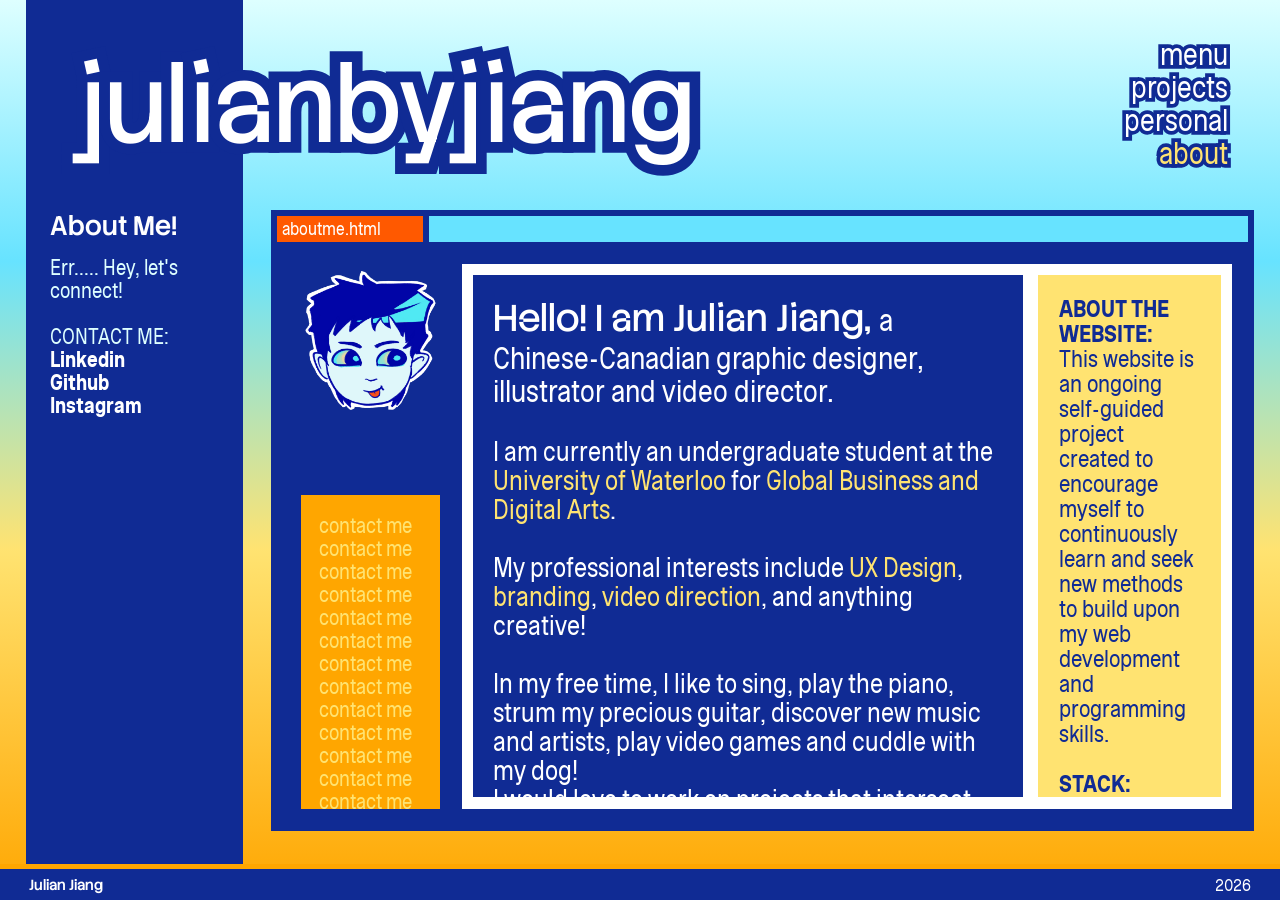
<file: aboutme.html>
<!DOCTYPE html>

<html class="gradient-blue-orange">

	<head>
		<title>Julian Jiang :: About</title>
		<link type="text/css" rel="stylesheet" href="assets/css/aboutme-style.css"/> <!-- eruhhuhg -->
		<link type="text/css" rel="stylesheet" href="assets/extracss/constants-style.css"/>
		<link type="text/css" rel="stylesheet" href="assets/extracss/text-style.css"/>
		<link type="text/css" rel="stylesheet" href="assets/extracss/animations.css"/>
		<link type="text/css" rel="stylesheet" href="assets/extracss/colours.css"/>

		<link rel="preconnect" href="https://fonts.googleapis.com">
        <link rel="preconnect" href="https://fonts.gstatic.com" crossorigin>
        <link href="https://fonts.googleapis.com/css2?family=Cossette+Texte:wght@400;700&family=Stack+Sans+Headline:wght@200..700&family=Stack+Sans+Notch&display=swap" rel="stylesheet">
	</head>

	<body>
        <div id="bodybody">
            <div id="top">
                <h1 id="name" class="stack-sans-notch-title">julianbyjiang</h1>

                <nav>
                    <ul class="cossette-texte-regular">
                        <li><a href="index.html">menu</a></li>
                        <li><a href="projects.html">projects</a></li>
                        <li><a href="personal.html">personal</a></li>
                        <li class="on-this-page">about</li>
                    </ul>
                </nav>
            </div>

            <aside>
                <div class="aside-title stack-sans-headline-bold">About Me!</div>
                <div class="aside-desc cossette-texte-regular">
                    Err..... Hey, let's connect!<br><br>
                    CONTACT ME:<br>
                    <a href="https://www.linkedin.com/in/julian-jiang-3a1749302/" target="_blank">Linkedin</a><br>
                    <a href="https://github.com/julianbyjiang" target="_blank">Github</a><br>
                    <a href="https://www.instagram.com/jdizzledazzledog/" target="_blank">Instagram</a><br>
                </div>
            </aside>

            <div id="main-area">
                <div id="about-box-area">

                    <div id="about-box-top">
                        <p class="aside-desc cossette-texte-regular">aboutme.html</p>
                        <div id="about-box-top-white"></div>
                    </div>
                    
                    <div id="about-box" class="aside-desc cossette-texte-regular">
                        <div id="about-box-left">
                            <div id="about-box-drawing">
                                <div><img class="smallZoomOnHover" src="assets/images/me july 2026.png" alt="Illustrated Icon of Julian Jiang by Julian Jiang"></div>
                            </div>
                            <div id="about-box-contact" class="yscroll-holder scrollbar-orange-yellow"><div class="yscroll-inside">contact me contact me contact me contact me 
                                contact me contact me contact me contact me contact me contact me contact me 
                                contact me contact me contact me contact me contact me contact me contact me
                                contact me contact me contact me contact me contact me contact me contact me</div>
                            </div>
                        </div>
                        <div id="about-box-right">

                            <div id="about-box-myDesc" class="yscroll-holder scrollbar-blue-white"><div class="yscroll-inside">
                                <span class="stack-sans-notch-title hello">Hello! I am Julian Jiang, </span><span class="hello2">a Chinese-Canadian graphic designer, illustrator and video director.</span><br><br>
                                I am currently an undergraduate student at the <strong>University of Waterloo</strong> for <strong>Global Business and Digital Arts</strong>. <br><br>
                                My professional interests include <strong>UX Design</strong>, <strong>branding</strong>, <strong>video direction</strong>, and anything creative! <br><br>
                                In my free time, I like to sing, play the piano, strum my precious guitar, discover new music and artists, play video games and cuddle with my dog!<br>
                                I would love to work on projects that intersect with my hobbies and professional interests.<br><br>     
                            </div></div>

                            <div id="about-box-stack" class="yscroll-holder scrollbar-yellow-orange"><div class="yscroll-inside">
                                <strong>ABOUT THE WEBSITE:</strong><br>
                                This website is an ongoing self-guided project 
                                created to encourage myself to continuously learn and seek new methods to build upon my web development and programming skills. <br><br>
            
                                <strong>STACK:</strong><br>HTML, CSS, Javascript, p5.js, Figma<br><br>
                                On this page, there was no AI generation used.<br>
                                Anything generated with or modified by AI would be explicitly specified.
                                <br><br>
                                <strong>TO DO LIST:</strong><br>Make it responsive to mobile screens;
                            </div></div>
                        </div>
                    </div>
                </div>
            </div>
        </div>
        
        <footer class="orange">
            <p class="stack-sans-headline-bold">Julian Jiang</p>
            <p class="cossette-texte-regular">2026</p>
        </footer>


	</body>
    
</html>
</file>
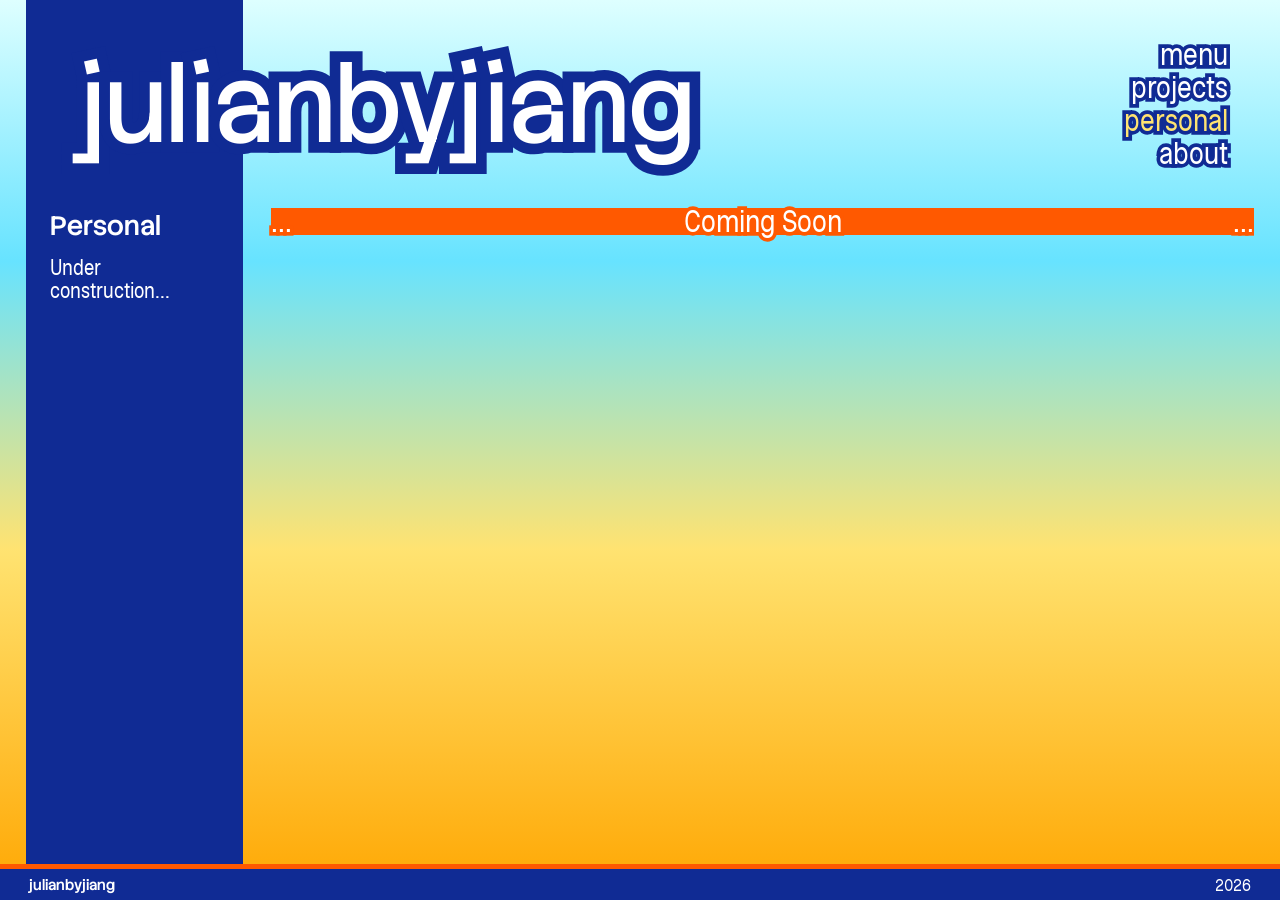
<file: personal.html>
<!DOCTYPE html>

<html class="gradient-blue-orange">

	<head>
		<title>Julian Jiang :: Personal</title>
		<link type="text/css" rel="stylesheet" href="assets/css/personal-style.css"/> <!-- eruhhuhg -->
		<link type="text/css" rel="stylesheet" href="assets/extracss/constants-style.css"/>
		<link type="text/css" rel="stylesheet" href="assets/extracss/text-style.css"/>
		<link type="text/css" rel="stylesheet" href="assets/extracss/animations.css"/>
		<link type="text/css" rel="stylesheet" href="assets/extracss/colours.css"/>

		<link rel="preconnect" href="https://fonts.googleapis.com">
        <link rel="preconnect" href="https://fonts.gstatic.com" crossorigin>
        <link href="https://fonts.googleapis.com/css2?family=Cossette+Texte:wght@400;700&family=Stack+Sans+Headline:wght@200..700&family=Stack+Sans+Notch&display=swap" rel="stylesheet">
	</head>

	<body>
        <div id="bodybody">
            <div id="top">
                <h1 id="name" class="stack-sans-notch-title">julianbyjiang</h1>

                <nav>
                    <ul class="cossette-texte-regular">
                        <li><a href="index.html">menu</a></li>
                        <li><a href="projects.html">projects</a></li>
                        <li class="on-this-page">personal</li>
                        <li><a href="aboutme.html">about</a></li>
                    </ul>
                </nav>
            </div>

            <aside>
                <div class="aside-title stack-sans-headline-bold">Personal</div>
                <div class="aside-desc cossette-texte-regular">
                    Under construction...
                </div>
            </aside>

            <div id="main-area">
                <div id="page-bar" class="cossette-texte-regular">
                    <p>...</p>
                    <p>Coming Soon</p>
                    <p>...</p>
                </div>
                <div id="gallery-area">
                    <div id="gallery">
                        
                    </div>
                </div>
                
            </div>
        </div>
        
        <footer>
            <p class="stack-sans-headline-bold">julianbyjiang</p>
            <p class="cossette-texte-regular">2026</p>
        </footer>


	</body>
    
</html>
</file>
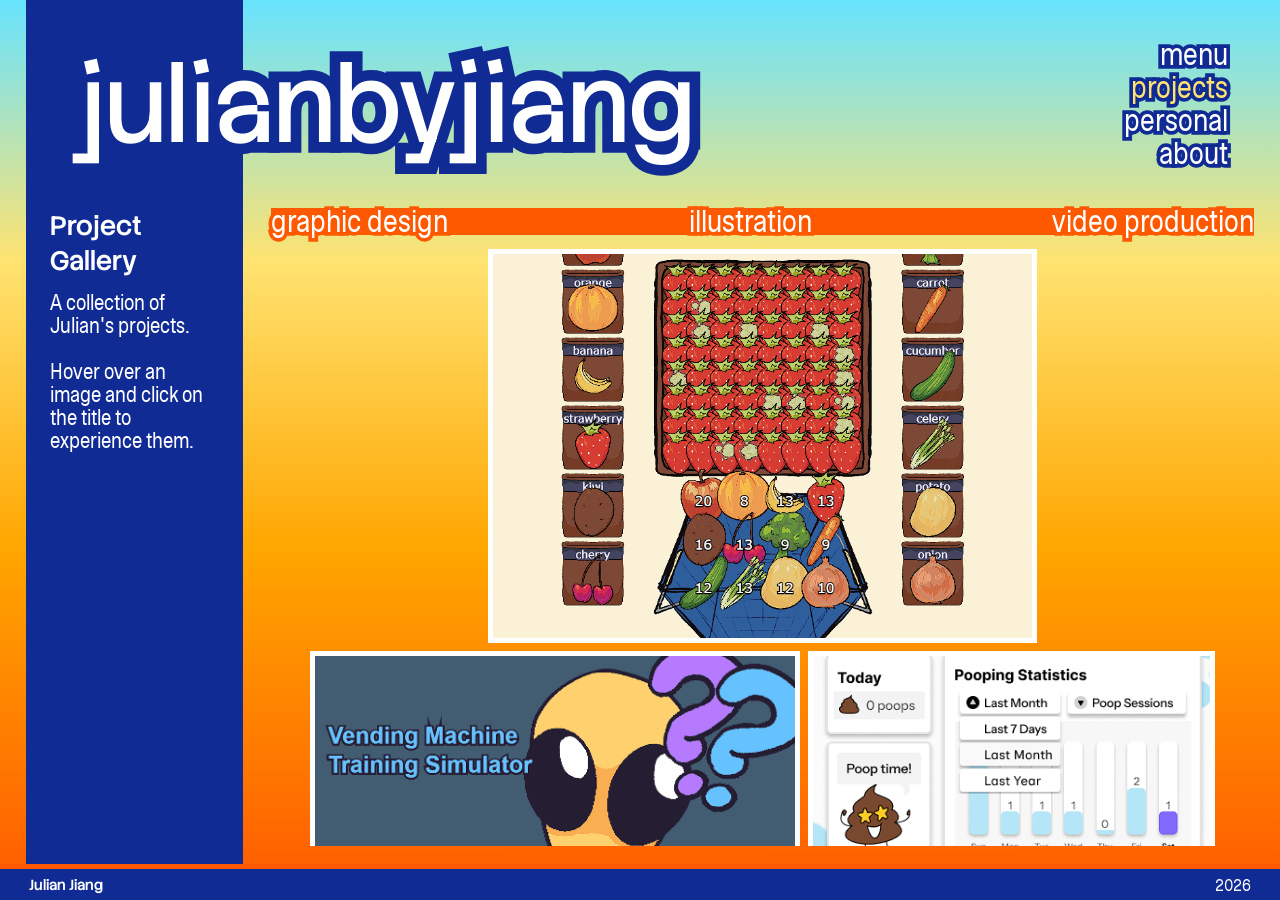
<file: projects.html>
<!DOCTYPE html>

<html class="gradient-orange-blue">

	<head>
		<title>Julian Jiang :: Projects</title>
		<link type="text/css" rel="stylesheet" href="assets/css/projects-style.css"/> <!-- eruhhuhg -->

		<link type="text/css" rel="stylesheet" href="assets/extracss/constants-style.css"/>
		<link type="text/css" rel="stylesheet" href="assets/extracss/text-style.css"/>
		<link type="text/css" rel="stylesheet" href="assets/extracss/animations.css"/>
		<link type="text/css" rel="stylesheet" href="assets/extracss/colours.css"/>

		<link rel="preconnect" href="https://fonts.googleapis.com">
        <link rel="preconnect" href="https://fonts.gstatic.com" crossorigin>
        <link href="https://fonts.googleapis.com/css2?family=Cossette+Texte:wght@400;700&family=Stack+Sans+Headline:wght@200..700&family=Stack+Sans+Notch&display=swap" rel="stylesheet">
	</head>

	<body>
        <div id="bodybody">
            <div id="top">
                <h1 id="name" class="stack-sans-notch-title">julianbyjiang</h1>

                <nav>
                    <ul class="cossette-texte-regular">
                        <li><a href="index.html">menu</a></li>
                        <li class="on-this-page">projects</li>
                        <li><a href="personal.html">personal</a></li>
                        <li><a href="aboutme.html">about</a></li>
                    </ul>
                </nav>
            </div>

            <aside>
                <div class="aside-title stack-sans-headline-bold">Project Gallery</div>
                <div class="aside-desc cossette-texte-regular">
                    A collection of Julian's projects. <br><br>
                    <!--Hover over an image and click on the title to learn more.  -->
                    Hover over an image and click on the title to experience them.
                </div>
            </aside>

            <div id="main-area">
                <div id="page-bar" class="cossette-texte-regular">
                    <p>graphic design</p>
                    <p>illustration</p>
                    <p>video production</p>
                </div>
                <div id="gallery-area" class="yscroll-holder scrollbar-blue-white">
                    <div id="gallery" class="yscroll-inside">
                        <div class="gallery-item"> 
                            <div class="project-image"><img src="projects/project1/thumbnail.png" alt="Farmer's Market Game Screenshot"></div>
                            <div class="project-gradient fadeInOnHover">
                                <p class="project-title cossette-texte-regular">
                                    <!-- 
                                    <a href="projects/project1/project1.html">Project 1</a>-->
                                    <a href="https://julianbyjiang.github.io/Restock-the-Farmers-Market/" target="_blank">Restock the Farmer's Market</a></p>
                            </div>
                        </div>
                        <div class="gallery-item">
                            <div class="project-image"><img src="projects/VendingMachineSim/thumbnail.png" alt="Vending Machine Simulator Game Screenshot"></div>
                            <div class="project-gradient fadeInOnHover">
                                <p class="project-title cossette-texte-regular">
                                    <a href="https://julianbyjiang.github.io/Vending-Machine-Simulator/" target="_blank">Vending Machine Simulator</a></p>
                            </div>
                        </div>
                        <div class="gallery-item">
                            <div class="project-image"><img src="projects/PoopTime/thumbnail.png" alt="Poop Time Mobile App Screenshot"></div>
                            <div class="project-gradient fadeInOnHover">
                                <p class="project-title cossette-texte-regular">
                                    <a href="https://green-gong-20115215.figma.site" target="_blank">"Poop Time" - Mobile App Prototype</a></p>
                            </div>
                        </div>


                    </div>
                </div>
            </div>
        </div>
            
        <footer>
            <p class="stack-sans-headline-bold">Julian Jiang</p>
            <p class="cossette-texte-regular">2026</p>
        </footer>


	</body>
    
</html>
</file>
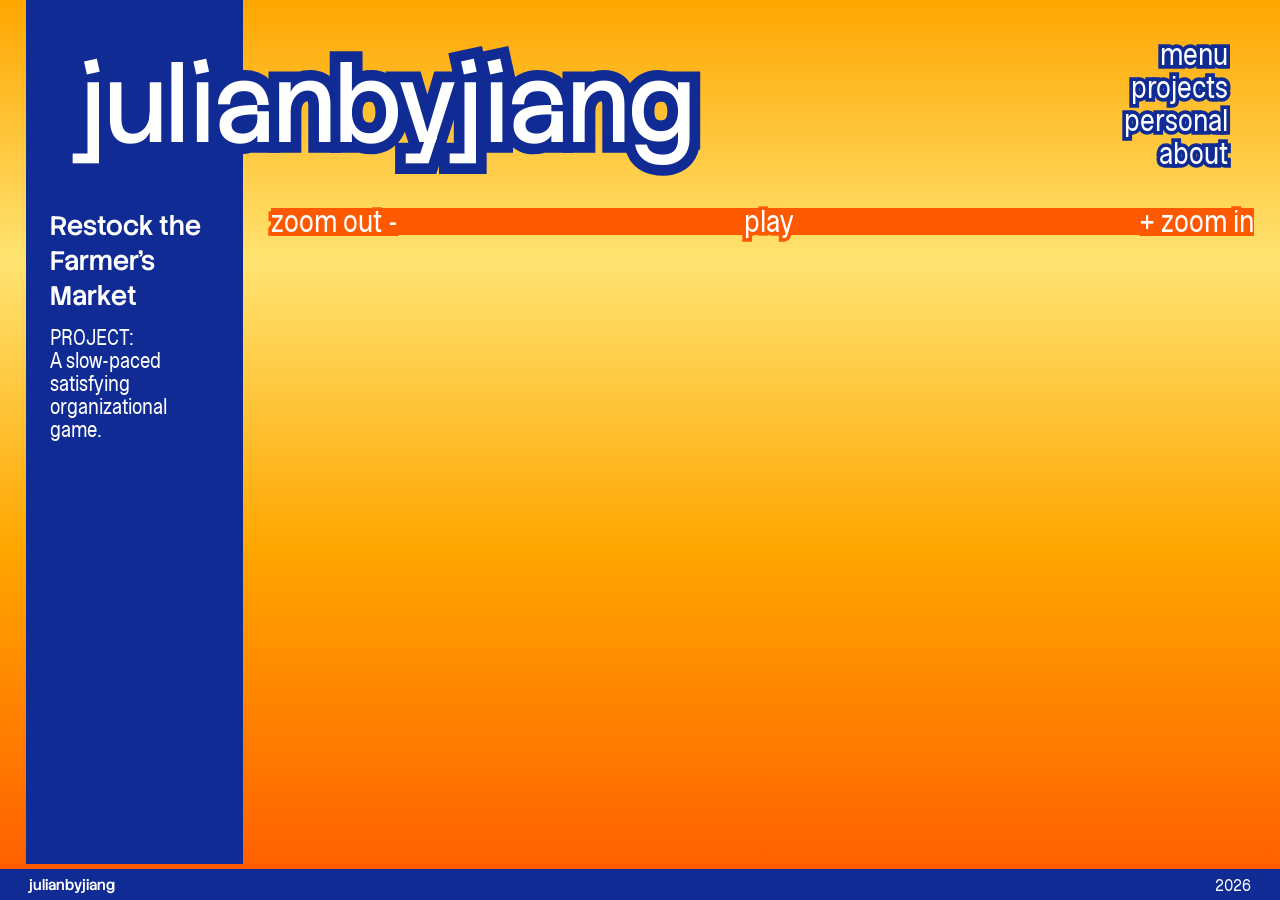
<file: projects/project1/project1.html>
<!DOCTYPE html>

<html class="gradient-orange-yellow">

	<head>
        <meta charset="utf-8" />
		<title>Julian Jiang :: Project[Restock the Farmer's Market]</title>
		<link type="text/css" rel="stylesheet" href="project1.css"/> 
        
		<link type="text/css" rel="stylesheet" href="/assets/extracss/constants-style.css"/>
		<link type="text/css" rel="stylesheet" href="/assets/extracss/text-style.css"/>
		<link type="text/css" rel="stylesheet" href="/assets/extracss/animations.css"/>
		<link type="text/css" rel="stylesheet" href="/assets/extracss/colours.css"/>

        <!-- fonts -->
		<link rel="preconnect" href="https://fonts.googleapis.com">
        <link rel="preconnect" href="https://fonts.gstatic.com" crossorigin>
        <link href="https://fonts.googleapis.com/css2?family=Cossette+Texte:wght@400;700&family=Stack+Sans+Headline:wght@200..700&family=Stack+Sans+Notch&display=swap" rel="stylesheet">
	</head>

	<body>
        <div id="bodybody">
            <div id="top">
                <h1 id="name" class="stack-sans-notch-title">julianbyjiang</h1>
            
            <!-- Change here -->
                <nav>
                    <ul class="cossette-texte-regular">
                        <li><a href="/index.html">menu</a></li>
                        <li><a href="/projects.html">projects</a></li>
                        <li><a href="/personal.html">personal</a></li>
                        <li><a href="/aboutme.html">about</a></li>
                    </ul>
                </nav>
            </div>

            <aside>
                <div class="aside-title stack-sans-headline-bold">Restock the Farmer's Market</div>
                <div class="aside-desc cossette-texte-regular">
                    PROJECT: <br> A slow-paced satisfying organizational game.
                </div>
            </aside>

            <div id="main-area">
                <div id="page-bar" class="cossette-texte-regular">
                    <a href="javascript:void(0)" onclick="zoomOut()">zoom out -</a>
                    <p>play</p>
                    <a href="javascript:void(0)" onclick="zoomIn()">+ zoom in</a>
                </div>
                <div id="canvas-area">
                    <div id="canvas-holder">
                        <!-- canvas here -->
                    </div>
                </div>
                
            </div>

        </div>
        <!-- Keep footer the same -->
        <footer>
            <p class="stack-sans-headline-bold">julianbyjiang</p>
            <p class="cossette-texte-regular">2026</p>
        </footer>
	</body>
    
</html>
</file>
<file: assets/css/aboutme-style.css>
* {
  box-sizing: border-box; /* Keeps total width at exactly */
}

html {
    height: 100%;
}

body {
    margin: 0;
    width: auto;
    height: 100vh;

    display: grid;
    grid-template-columns: 1fr;
    grid-template-rows: 96vh 4vh;

    grid-template-areas:
    "main" "footer";
}

#bodybody {
    grid-area: main;
    margin-top: 0;
    margin-bottom: 0;
    width: 96%;

    min-width: 60rem;

    overflow-x: hidden;
    overflow-y: auto;

    min-height: 100%;
    justify-self: center;

    padding: 0px;

    display: grid;

    grid-template-columns: 1fr;
    grid-template-rows: 12em auto;
    grid-template-areas: "toppart" "main";
}

#top {
    grid-area: toppart;
    /* border: 1px red solid; */
    width: 100%;
    height: 10em;

    display: flex;
    flex-direction: row;
    flex-wrap: nowrap;

    justify-content: space-between;
    align-items: center;

    margin-top: 2em;
    padding-bottom: 1em;

    position: relative;
    z-index: 1;
}

#name {
    transition: transform 0.5s;
    font-size: 80pt;
    color: white;
    -webkit-text-stroke: 16pt var(--mainblue);
    paint-order: stroke fill;
    padding-left: 0.5em;
}

aside {
    background-color: var(--mainblue);
    color: white;
    padding: 1.5em;
    padding-top: 13em;
    position: fixed;

    margin-top: 0px;
    margin-bottom: 0px;

    height: 100%;
    width: 17%; /* 13% */

    overflow-x: auto;
    overflow-y: auto;
}

aside a {
    color: white;
    text-decoration: none;
    font-weight: bold;
}

.aside-title {
    font-size: 20pt;
    margin-bottom: 0.5em;
}

.aside-desc {
    font-size: 14pt;
    color: var(--lightcyan);
        
    overflow-wrap: normal;
    word-wrap: normal;
    -ms-word-break: normal;
    word-break: normal;
}

#main-area {
    grid-area: main;
    margin-top: 1em;
    justify-self: right;
    align-self: top;

    width: 80%; /* 75% */
    display: grid;
    grid-template-rows: auto 10fr;
    grid-template-columns: 1fr;
    row-gap: 0px;

    height: auto;
    
    position: relative;
    z-index: 2;
}

#about-box-area {
    margin-top: 0.1em;

    width: 100%;
    min-height: 300px;
    height: 69vh;

    overflow-y: auto;

    display: grid;
    grid-template-columns: 1fr;
    grid-template-rows: 2em auto;
    grid-template-areas: "toppart" "main";

}

#about-box-top {
    grid-area: toppart;
    border: 0.4em solid var(--mainblue);
    padding: 0;
    border-bottom: 0;

    display: grid;
    grid-template-columns: 15% auto;
    grid-template-rows: 1fr;
}

#about-box-top p {
    margin: 0;
    background-color: var(--deeporange);
    height: 100%;
    font-size: 1em;
    padding-left: 0.3em;
    color: white;
    align-content: center;
}

#about-box-top-white {
    width: 100%;
    border-left: 0.4em solid var(--mainblue);
    height: 100%;
    background-color: var(--neoncyan);
}

#about-box {
    grid-area: main;
    
    min-height: 100%;
    height: auto;
    width: inherit;

    border: 0.4em solid var(--mainblue);
    background-color: var(--mainblue);

    display: grid;

    grid-template-columns: 1fr 5fr;
    grid-template-rows: 1fr;
    grid-template-areas: "left right";

    gap: 0.8em;
    padding: 0.8em;
}

#about-box-left {
    grid-area: left;
    padding: 0.4em;
    padding-bottom: 0;

    display: grid;
    grid-template-columns: 1fr;
    grid-template-rows: 40% auto;
    grid-template-areas: "drawing" "contact"; 
    gap: 0.5em;

    max-width: 100%;
    max-height: 100%;
    overflow: hidden;
}
#about-box-drawing {
    grid-area: drawing;
    max-width: 100%;
    max-height: 100%;
    overflow: visible;
}

#about-box-drawing img {
    transition: transform .2s;
    width: 100%;
    height: 100%;
}

#about-box-contact {
    grid-area: contact;
    align-self: top;
}
#about-box-contact div {
    font-size: 14pt;
    padding: 1em;

    background-color: var(--orange);
    color: var(--lightorange);/* change this later */
}

#about-box-right {
    grid-area: right;
    background-color: white;
    
    display: grid;
    grid-template-rows: 1fr;
    grid-template-columns: 3fr 1fr;
    grid-template-areas: "desc stack";
    column-gap: 0.8em;
    padding: 0.6em;

    word-break: keep-all;
    overflow-wrap: normal;
    overflow-y: auto;
}

#about-box-myDesc {
    grid-area: desc;
}

#about-box-myDesc div {
    background-color: var(--mainblue);
    color: white;
    /* maybe make the background a low contrast photograph (taken by me ofc) */

    align-self: top;
    justify-self: left;

    font-size: 18pt; /* 16pt */
    padding: 0.8em;
    text-align: left;
}

#about-box-myDesc span.hello {
    font-size: 28pt; /* 24pt */
    font-weight: normal;
    /* background-color: var(--deeporange); 
    -webkit-text-stroke: 0.2em var(--deeporange);
    paint-order: stroke fill;
    color: var(--lightorange)*/
    color: white;
}

#about-box-myDesc span.hello2 {
    font-size: 20pt;
    font-weight: normal;
    color: white;
}

#about-box-myDesc strong {
    font-weight: normal;
    color: var(--lightorange);
}

#about-box-stack {
    grid-area: stack;
}

#about-box-stack div {
    background-color: var(--lightorange); 
    color: var(--mainblue);
    padding: 1em;
    font-size: 16pt;
}

@media screen and (width < 60rem), (orientation: portrait) { /* no more aside  wait im CONFUSED  why doesnt width < height work....*/
    aside {
        display: none;
    }
    #main-area {
        width: 95%;
        justify-self: center;
    }

    #about-box-area {
        height: 78vh;
    }

    #about-box {
        grid-area: main;
        
        min-height: 100%;
        height: auto;
        width: inherit;

        border: 0.4em solid var(--mainblue);
        background-color: var(--mainblue);

        display: grid;

        grid-template-columns: 1fr;
        grid-template-rows: auto auto;
        grid-template-areas: "toppart" "bottom";

        gap: 0.8em;
        padding: 0.8em;
        overflow: auto;
    }

    #about-box-left {
        grid-area: toppart;
        padding: 0.4em;

        display: grid;
        grid-template-rows: 1fr;
        grid-template-columns: 10em auto;
        grid-template-areas: "drawing contact"; 
        gap: 0.5em;
        align-items: center;

        max-width: 100%;
        max-height: 100%;
        overflow-y: auto;
    }

    #about-box-drawing {
        grid-area: drawing;
        max-width: 100%;
        max-height: 100%;
        overflow: visible;
    }

    #about-box-drawing img {
        width: 100%;
        height: 100%;
    }

    #about-box-contact {
        width: 100%;
        height: fit-content;
        grid-area: contact;
    }
    #about-box-contact div {
        font-size: 14pt;
        padding: 1em;

        background-color: var(--orange);
        color: var(--lightorange);/* change this later */
    }

    #about-box-right {
        grid-area: bottom;
        background-color: white;
        
        display: grid;
        grid-template-rows: 1fr;
        grid-template-columns: 3fr 1fr;
        grid-template-areas: "desc stack";
        column-gap: 0.8em;
        padding: 0.6em;

        word-break: keep-all;
        overflow-wrap: normal;
        overflow-y: auto;
    }

    #about-box-myDesc {
        grid-area: desc;
    }

    #about-box-myDesc div {
        background-color: var(--mainblue);
        color: white;
        /* maybe make the background a low contrast photograph (taken by me ofc) */

        align-self: top;
        justify-self: left;

        font-size: 16pt;
        padding: 0.8em;
        text-align: left;
    }
}
</file>
<file: assets/extracss/constants-style.css>
/* index.html doesn't use this */

nav ul {
    padding-right: 1em;
    list-style-type: none;
    font-size: 20pt; /* 24 pt for index */
    text-align: right;
}

nav ul li {
    color: white;
    text-decoration: none;
    -webkit-text-stroke: 5.5pt var(--mainblue);
    paint-order: stroke fill;
}

nav ul li a {
    color: white;
    text-decoration: none;
}

footer {
    overflow-x: hidden;
    overflow-y: hidden;
    width: 100%;
    justify-self: center;

    background-color: var(--mainblue);
    border-top: 0.35em solid var(--deeporange);
    
    display: flex;

    padding: 1em;
    padding-left: 2em;
    padding-right: 2em;

    flex-direction: row;
    justify-content: space-between;
    align-items: center;

    color: white;
    font-size: 11pt;

    position: relative;
    z-index: 1;
}

footer.orange {
    border-top: 0.4em solid var(--orange);
}

.yscroll-holder {
    overflow-y: auto;
    height: 100%;
    width: 100%;
}

.yscroll-inside {
    width: inherit;
    min-height: 100%;
    height: auto;
}

/* Scroll bar blue white */
.scrollbar-blue-white::-webkit-scrollbar {
    background: var(--mainblue);
}
.scrollbar-blue-white::-webkit-scrollbar-thumb {
    background: white;
    border: 0.5em solid var(--mainblue);
    border-left: 0;
}
.scrollbar-blue-white::-webkit-scrollbar-thumb:hover {
    background: var(--lightcyan);
}

/* projects.html gallery-area */
#gallery-area.scrollbar-blue-white::-webkit-scrollbar {
    width: 1em;
}
#gallery-area.scrollbar-blue-white::-webkit-scrollbar-thumb {
    background: white;
    border: 0.35em solid var(--mainblue);
}
#gallery-area.scrollbar-blue-white::-webkit-scrollbar-thumb:hover {
    background: var(--lightcyan);
}

/* Scroll bar orange white */
.scrollbar-orange-white::-webkit-scrollbar {
    background: var(--deeporange);
}
.scrollbar-orange-white::-webkit-scrollbar-thumb {
    background: white;
    border-radius: 1em;
    border: 0.25em solid var(--deeporange);
}.scrollbar-orange-white::-webkit-scrollbar-thumb:hover {
    background: var(--orange);
}

/* Scroll bar orange yellow */
.scrollbar-orange-yellow::-webkit-scrollbar {
    background: var(--orange);
}
.scrollbar-orange-yellow::-webkit-scrollbar-thumb {
    background: var(--lightorange);
    /* border-radius: 1em; */
    border: 0.45em solid var(--orange);
    border-left: 0;
}.scrollbar-orange-yellow::-webkit-scrollbar-thumb:hover {
    background: var(--deeporange);
}

/* Scroll bar yellow (lightorange) blue */
.scrollbar-yellow-blue::-webkit-scrollbar {
    background: var(--lightorange);
}
.scrollbar-yellow-blue::-webkit-scrollbar-thumb {
    background: var(--mainblue);
    border-radius: 1em;
    border: 0.25em solid var(--lightorange);
}.scrollbar-yellow-blue::-webkit-scrollbar-thumb:hover {
    background: var(--deepblue);
}

/* Scroll bar yellow orange */
.scrollbar-yellow-orange::-webkit-scrollbar {
    background: var(--lightorange);
}
.scrollbar-yellow-orange::-webkit-scrollbar-thumb {
    background: var(--orange);
    border: 0.4em solid var(--lightorange);
    border-left: 0;
    border-radius: 1em;
}.scrollbar-yellow-orange::-webkit-scrollbar-thumb:hover {
    background: var(--deeporange);
}




/* Buttons  if i want them 
.scrollbar-blue-white::-webkit-scrollbar-button:single-button {
    background-color: var(--mainblue);
    display: block;
    border-style: solid;
}
::-webkit-scrollbar-button:single-button:vertical:decrement {
  border-width: 0 8px 8px 8px; this is the triangle
  border-color: transparent transparent white transparent;
}
::-webkit-scrollbar-button:single-button:vertical:decrement:hover {
  border-color: transparent transparent white transparent;
}
::-webkit-scrollbar-button:single-button:vertical:increment {
  border-width: 8px 8px 0 8px;
  border-color: white transparent transparent transparent;
}
::-webkit-scrollbar-button:vertical:single-button:increment:hover {
  border-color: white transparent transparent transparent;
}
*/
</file>
<file: assets/extracss/text-style.css>
/* Fonts */

.stack-sans-notch-title {
  font-family: "Stack Sans Notch", sans-serif;
  font-optical-sizing: auto;
  font-weight: 400;
  font-style: normal;
}

.stack-sans-headline-bold {
  font-family: "Stack Sans Headline", sans-serif;
  font-optical-sizing: auto;
  font-weight: 500;
  font-style: normal;
}

.cossette-texte-regular {
  font-family: "Cossette Texte", sans-serif;
  font-weight: 400;
  font-style: normal;
}

.bold {
  font-weight: bold;
}


/* Nav stuff */

.on-this-page {
  color: var(--lightorange);
}

nav ul li a:hover{
  color: var(--neoncyan);
}
</file>
<file: assets/extracss/animations.css>
.zoomOnHover:hover {
	-ms-transform: scale(1.5); /* IE 9 */
	-webkit-transform: scale(1.5); /* Safari 3-8 */
  
	transform: scale(1.5); /* transition: transform .2s; in the thing*/
}

.smallZoomOnHover:hover {
	-ms-transform: scale(1.1); /* IE 9 */
	-webkit-transform: scale(1.1); /* Safari 3-8 */
  
	transform: scale(1.1); /* transition: transform .2s; in the thing*/
}

#header-name {
    transition: transform 0.5s;
}

nav li {
    transition: transform 0.2s;
}

@keyframes fadeIn {
  from { opacity: 0; }
  to { opacity: 1; }
}

.fadeInOnHover:hover {
  	animation: fadeIn 0.5s ease-in-out;
}
</file>
<file: assets/extracss/colours.css>
:root {
	/* Colours */
	--dark-green: rgb(67 107 48);
	--light-green: rgb(207 236 165); /* #EAFBCC lighter green */
	--prismarine: rgb(144 214 174);
	--light-blue2: rgb(160 235 218);
	--light-blue: rgb(186 228 230);
	--dark-blue: rgb(22, 40, 65);
	--yellow: rgb(248 224 107);
	--yellow2: #ffef73;
	--light-yellow: #fbffbf;
	--brown: rgb(111 80 61);
	--dark-brown: rgb(83 44 32);
	--paper-white: rgb(248 246 227);
	--paper-edge: rgb(212 193 148);

    /* redo */

    --mainblue: #102B94;
    --deepblue: #021047;
    --neoncyan: #67E3FF; /* var(--neoncyan) */
    --lightcyan: #DEFFFF;
    --lightorange: #FFE371;
    --orange: #FFA600;
    --deeporange: #FF5900;
}

.gradient-orange-blue {
    background: linear-gradient( to bottom, var(--neoncyan),var(--lightorange) 29%, var(--orange) 61%, var(--deeporange) 100%);
}

.gradient-orange-yellow {
    background: linear-gradient( to bottom, var(--orange),var(--lightorange) 29%, var(--orange) 61%, var(--deeporange) 100%);
}

.gradient-blue-orange {
    background: linear-gradient( to bottom, var(--lightcyan),var(--neoncyan) 29%, var(--lightorange) 61%, var(--orange) 100%);
}

.gradient-deeporange-blue {
    background: linear-gradient( to bottom, var(--deeporange),var(--lightorange) 29%, var(--neoncyan) 61%, var(--neoncyan) 100%);
}
</file>
<file: assets/css/personal-style.css>
* {
  box-sizing: border-box; /* Keeps total width at exactly */
}

html {
    height: 100%;
}

body {
    margin: 0;
    width: auto;
    height: 100vh;

    display: grid;
    grid-template-columns: 1fr;
    grid-template-rows: 96vh 4vh;

    grid-template-areas:
    "main" "footer";
}

#bodybody {
    grid-area: main;
    margin-top: 0;
    margin-bottom: 0;
    width: 96%;

    min-width: 800px;

    overflow-x: hidden;
    overflow-y: auto;

    min-height: 100%;
    justify-self: center;

    padding: 0px;

    display: grid;

    grid-template-columns: 1fr;
    grid-template-rows: 12em auto;
    grid-template-areas: "toppart" "main";
}

#top {
    grid-area: toppart;
    /* border: 1px red solid; */
    width: 100%;
    height: 10em;

    display: flex;
    flex-direction: row;
    flex-wrap: nowrap;

    justify-content: space-between;
    align-items: center;

    margin-top: 2em;
    padding-bottom: 1em;

    position: relative;
    z-index: 1;
}

#name {
    transition: transform 0.5s;
    font-size: 80pt;
    color: white;
    -webkit-text-stroke: 16pt var(--mainblue);
    paint-order: stroke fill;
    padding-left: 0.5em;
}

aside {
    background-color: var(--mainblue);
    color: white;
    padding: 1.5em;
    padding-top: 13em;
    position: fixed;

    margin-top: 0px;
    margin-bottom: 0px;

    height: 100%;
    width: 17%; /* 13% */

    overflow-x: auto;
    overflow-y: auto;
}

.aside-title {
    font-size: 20pt;
    margin-bottom: 0.5em;
}

.aside-desc {
    font-size: 14pt;
        
    overflow-wrap: break-word;
    word-wrap: break-word;
    -ms-word-break: break-all;
}

#main-area {
    grid-area: main;
    margin-top: 1em;
    justify-self: right;
    align-self: top;

    width: 80%; /* 75% */
    display: grid;
    grid-template-rows: auto 10fr;
    grid-template-columns: 1fr;
    row-gap: 0px;

    height: fit-content;
    
    position: relative;
    z-index: 2;
}

#page-bar {
    background-color: var(--deeporange);
    font-size: 20pt;
    height: 20pt;
    color: white;
    display: flex;
    flex-direction: row;
    justify-content: space-between;

    margin-bottom: 0px;
}

#page-bar p {
    align-self: center;
    color: white;
    -webkit-text-stroke: 5.5pt var(--deeporange);
    paint-order: stroke fill;

}

#gallery-area {
    margin-top: 0.5em;

    width: 100%;
    min-height: 300px;
    height: 67vh;

    overflow-y: auto;
}

#gallery {
    height: auto;
    width: inherit;
    
    /* maybe use flexbox with wrapping for this one... */

    display: flex;

    justify-content: left;
    gap: 0.5em;
    
    background-color: var(--lightcyan);
}
</file>
<file: assets/css/projects-style.css>
* {
  box-sizing: border-box; /* Keeps total width at exactly */
}

html {
    height: auto;
}
body {
    margin: 0;
    width: auto;
    height: 100vh;

    display: grid;
    grid-template-columns: 1fr;
    grid-template-rows: 96vh 4vh;

    grid-template-areas:
    "main" "footer";
}

#bodybody {
    grid-area: main;
    margin-top: 0;
    margin-bottom: 0;
    width: 96%;

    min-width: 800px;

    overflow-x: hidden;
    overflow-y: auto;

    min-height: 100%;
    justify-self: center;

    padding: 0px;

    display: grid;

    grid-template-columns: 1fr;
    grid-template-rows: 12em auto;
    grid-template-areas: "toppart" "main";
}

#top {
    grid-area: toppart;
    /* border: 1px red solid; */
    width: 100%;
    height: 10em;

    display: flex;
    flex-direction: row;
    flex-wrap: nowrap;

    justify-content: space-between;
    align-items: center;

    margin-top: 2em;
    padding-bottom: 1em;

    position: relative;
    z-index: 1;
}


#name {
    transition: transform 0.5s;
    font-size: 80pt;
    color: white;
    -webkit-text-stroke: 16pt var(--mainblue);
    paint-order: stroke fill;
    padding-left: 0.5em;
}

aside {
    background-color: var(--mainblue);
    color: white;
    padding: 1.5em;
    padding-top: 13em;
    position: fixed;

    margin-top: 0px;
    margin-bottom: 0px;

    height: 100%;
    width: 17%; /* 13% */

    overflow-x: auto;
    overflow-y: auto;
}

.aside-title {
    font-size: 20pt;
    margin-bottom: 0.5em;
}

.aside-desc {
    font-size: 14pt;
        
    overflow-wrap: break-word;
    word-wrap: break-word;
    -ms-word-break: break-all;
}

#main-area {
    grid-area: main;
    margin-top: 1em;
    justify-self: right;
    align-self: top;

    width: 80%; /* 75% */
    display: grid;
    grid-template-rows: 20pt auto;
    grid-template-columns: 1fr;
    row-gap: 0px;

    height: fit-content;
    
    position: relative;
    z-index: 2;
}

#page-bar {
    background-color: var(--deeporange);
    font-size: 20pt;
    height: 20pt;
    color: white;
    display: flex;
    flex-direction: row;
    justify-content: space-between;

    margin-bottom: 0px;
}

#page-bar p {
    align-self: center;
    color: white;
    -webkit-text-stroke: 5.5pt var(--deeporange);
    paint-order: stroke fill;
}

#gallery-area {
    margin-top: 0.5em;

    width: 100%;
    height: 67vh;
    /*background-color: var(--mainblue);
     border: 0.4em solid white; */

    padding: 0.4em;
    overflow-y: auto;
}

#gallery {
    height: auto;
    width: inherit;
    
    /* maybe use flexbox with wrapping for this one...

    display: grid;

    grid-template-columns: repeat(3, 1fr); /* auto-fit */

    display: flex;
    flex-wrap: wrap;

    justify-content: center;
    align-items: flex-start;
    gap: 0.5em;
}

.gallery-item {
    border: 0.35em solid white;
    background: var(--mainblue);
    
    height: auto;
    width: auto;

    display: grid;
    grid-template-areas: "one";
    overflow: hidden;
}

.project-title, .project-image, .project-gradient {
    grid-area: one;
}

.project-image {
    
    overflow: hidden;
    display: flex;
    justify-content: center;
}

.project-image img { /* make a js for this */
    height: 24em;
    width: auto;
}

.project-gradient { /* appear on hover */
    opacity: 0;
    background: linear-gradient(to top, var(--mainblue) 0%, rgba(255, 255, 255, 0) 40%);
    display: flex;
    align-items: flex-end;
    overflow-x: auto;
}

.project-title { 
    color: white;
    font-size: 16pt;

    width: 100%;
    height: fit-content;

    text-align: left;
    margin: 0;
    padding: 0.5em;
}

.project-title a {
    text-decoration: none;
    color: white;
}
.project-title a:hover {
    color: var(--neoncyan);
}


.gallery-item:hover {
    .project-gradient {
        opacity: 1;
    } /* wow... this changes things.. i didn't know you could
    put things inside stuff like this */
}

/*
<a href="https://example.com" style="text-decoration: none; color: inherit;">
  <div style="border: 1px solid #ccc; padding: 20px; background: #f9f9f9;">
    <h2>Card Title</h2>
    <p>Clicking anywhere inside this box will take you to the link.</p>
  </div>
</a>
*/
</file>
<file: projects/project1/project1.css>
* {
  box-sizing: border-box; /* Keeps total width at exactly */
}

html {
    height: auto;
}

body {
    margin: 0;
    width: auto;
    height: 100vh;

    display: grid;
    grid-template-columns: 1fr;
    grid-template-rows: 96vh 4vh;

    grid-template-areas:
    "main" "footer";
}

#bodybody {
    grid-area: main;
    margin-top: 0;
    margin-bottom: 0;
    width: 96%;

    min-width: 800px;

    overflow-x: hidden;
    overflow-y: auto;

    min-height: 100%;
    justify-self: center;

    padding: 0px;

    display: grid;

    grid-template-columns: 1fr;
    grid-template-rows: 12em auto;
    grid-template-areas: "toppart" "main";
}

#top {
    grid-area: toppart;
    /* border: 1px red solid; */
    width: 100%;
    height: 10em;

    display: flex;
    flex-direction: row;
    flex-wrap: nowrap;

    justify-content: space-between;
    align-items: center;

    margin-top: 2em;
    padding-bottom: 1em;

    position: relative;
    z-index: 1;
}

#name {
    transition: transform 0.5s;
    font-size: 80pt;
    color: white;
    -webkit-text-stroke: 16pt var(--mainblue);
    paint-order: stroke fill;
    padding-left: 0.5em;
}

aside {
    background-color: var(--mainblue);
    color: white;
    padding: 1.5em;
    padding-top: 13em;
    position: fixed;

    margin-top: 0px;
    margin-bottom: 0px;

    height: 100%;
    width: 17%; /* 13% */

    overflow-x: auto;
    overflow-y: auto;
}

.aside-title {
    font-size: 20pt;
    margin-bottom: 0.5em;
}

.aside-desc {
    font-size: 14pt;
        
    overflow-wrap: break-word;
    word-wrap: break-word;
    -ms-word-break: break-all;
}

#main-area {
    margin-top: 1em;
    justify-self: right;
    align-self: top;

    width: 80%; /* 75% */
    display: grid;
    grid-template-rows: auto 10fr;
    grid-template-columns: 1fr;
    row-gap: 0px;

    height: fit-content;
    
    position: relative;
    z-index: 2;
}

#page-bar {
    background-color: var(--deeporange);
    font-size: 20pt;
    height: 20pt;
    color: white;
    display: flex;
    flex-direction: row;
    justify-content: space-between;

    margin-bottom: 0px;
}

#page-bar p, #page-bar a {
    align-self: center;
    color: white;
    -webkit-text-stroke: 5.5pt var(--deeporange);
    paint-order: stroke fill;

}

#canvas-area {
    margin-top: 0.5em;

    width: 100%;
    min-height: 300px;
    height: 67vh;

    display: grid;
    grid-template-columns: 1fr;
    grid-template-rows: 1fr;

    justify-items: center;
    align-items: center;

    overflow-y: auto;

    /* border: 0.2em solid white; */
}

#canvas-holder {
    width: auto;
    height: auto;
}
</file>
